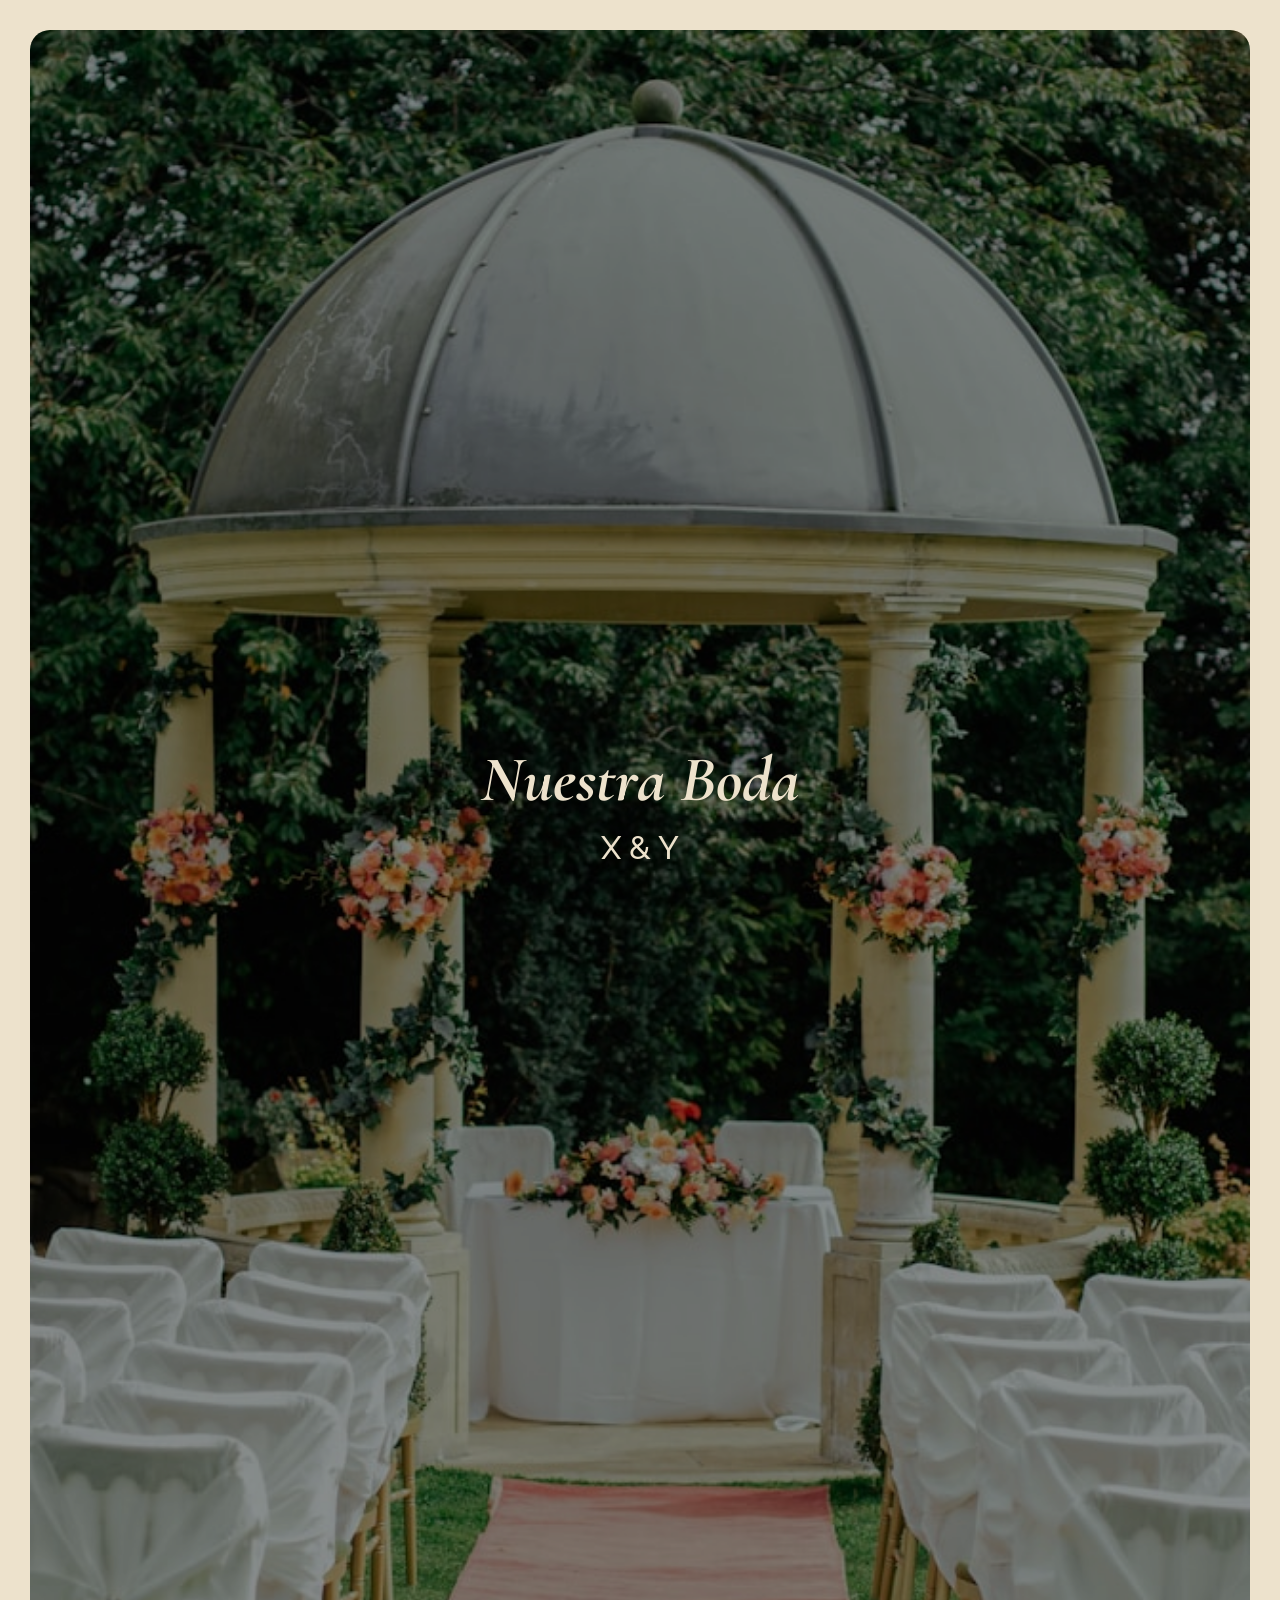
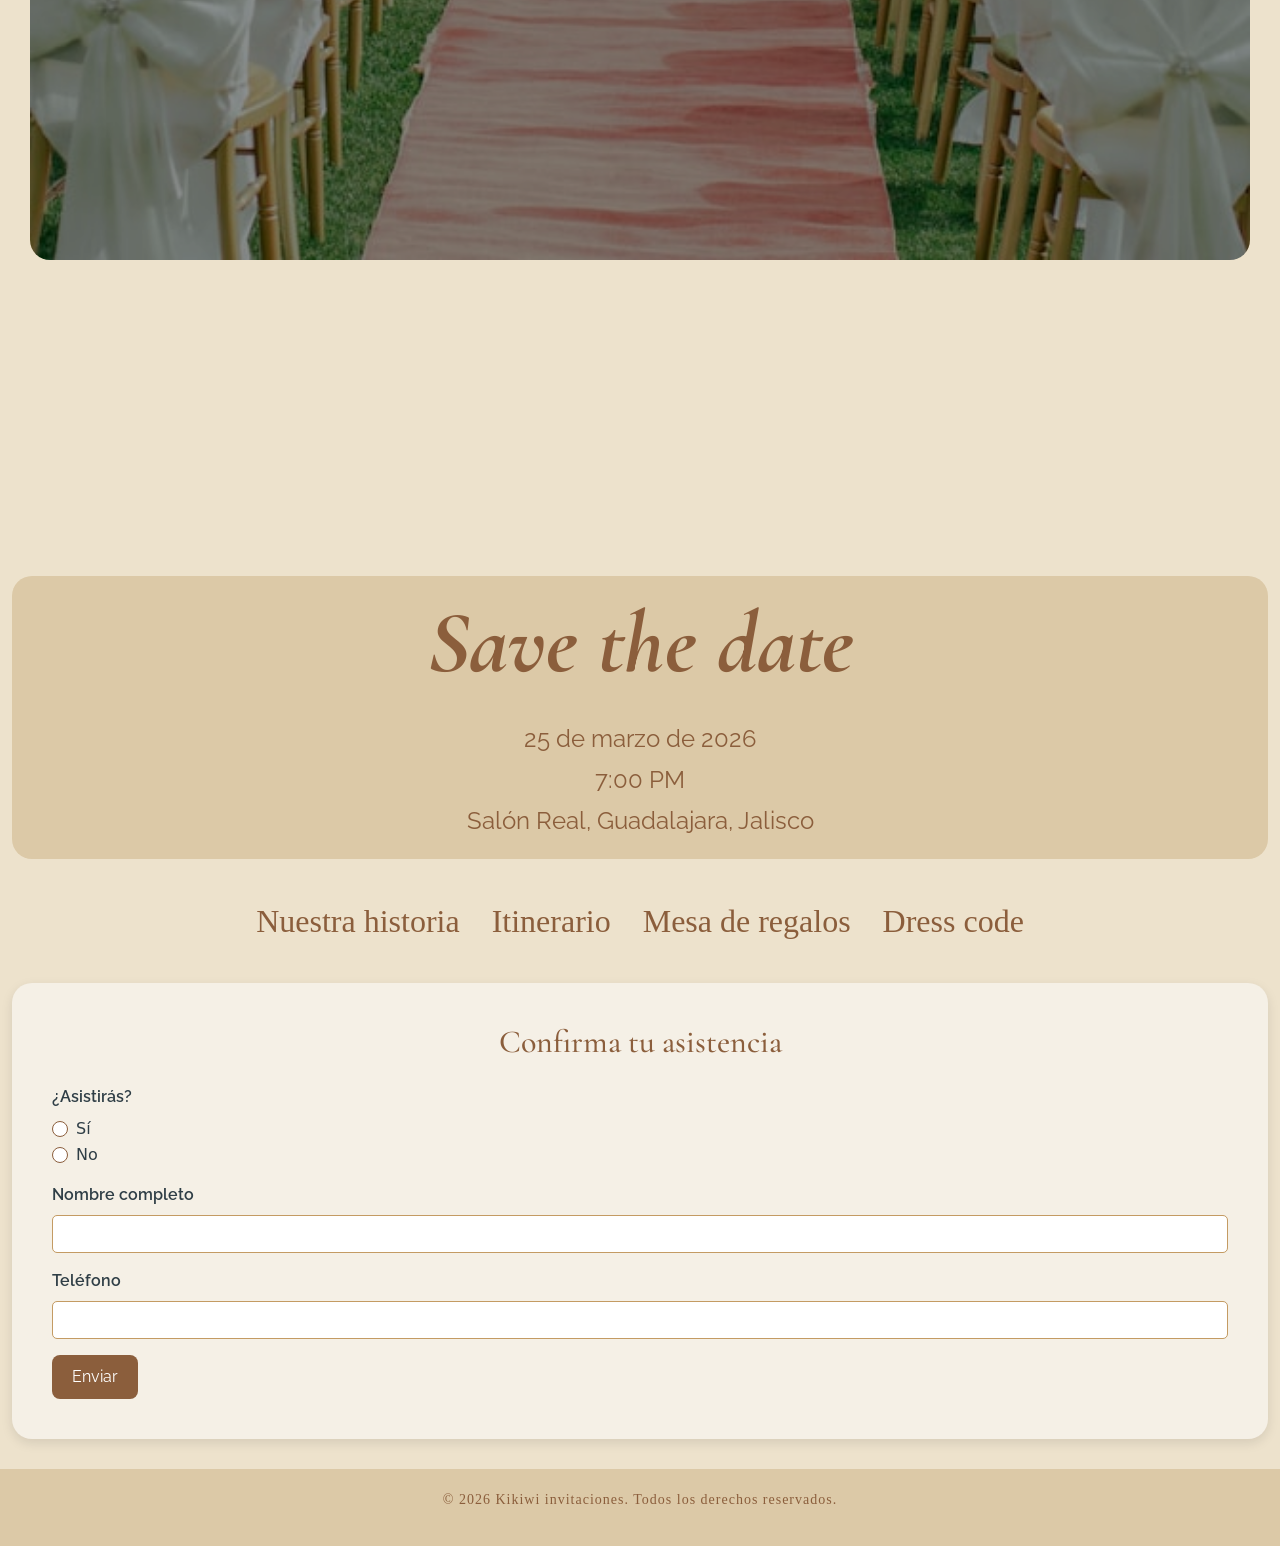
<file: index.html>
<!DOCTYPE html>
<html lang="es">
<head>
  <meta charset="UTF-8">
  <meta name="viewport" content="width=device-width, initial-scale=1">
  <title>Invitación Digital</title>
  <!-- Bootstrap CSS -->
  <link href="https://cdn.jsdelivr.net/npm/bootstrap@5.3.2/dist/css/bootstrap.min.css" rel="stylesheet">
  <!-- Tu archivo CSS -->
  <link rel="stylesheet" href="src/css/custom.css">
  <!-- Google Fonts -->
  <link rel="preconnect" href="https://fonts.googleapis.com">
  <link rel="preconnect" href="https://fonts.gstatic.com" crossorigin>
  <link href="https://fonts.googleapis.com/css2?family=Cormorant+Garamond:ital,wght@0,300..700;1,300..700&family=Raleway:ital,wght@0,100..900;1,100..900&display=swap" rel="stylesheet">
</head>
<body>

  <!-- Carrusel -->
  <section class="carousel-container">
    <div id="invitationCarousel" class="carousel slide carousel-fade" data-bs-ride="carousel">
      <div class="carousel-inner">
        <div class="carousel-item active" data-bs-interval="1000">
          <img src="src/img/img1.jpg" class="d-block w-100" alt="Foto 1">
        </div>
        <div class="carousel-item" data-bs-interval="1000">
          <img src="src/img/img2.jpg" class="d-block w-100" alt="Foto 2">
        </div>
        <div class="carousel-item" data-bs-interval="1000">
          <img src="src/img/img3.jpg" class="d-block w-100" alt="Foto 3">
        </div>
        <div class="carousel-item" data-bs-interval="1000">
          <img src="src/img/img4.jpg" class="d-block w-100" alt="Foto 4">
        </div>
        <div class="carousel-item" data-bs-interval="1000">
          <img src="src/img/img5.jpg" class="d-block w-100" alt="Foto 5">
        </div>
      </div>
      <div id="globalCaption" class="carousel-caption d-none d-md-block">
        <h5>Nuestra Boda</h5>
        <h4>X & Y</h4>
      </div>
    </div>
  </section>
  
  <!-- Información del evento -->
  <section class="container-fluid">
    <div class="saveDate text-center">
      <h1 class="mb-4">Save the date</h1>
      <p>25 de marzo de 2026</p>
      <p>7:00 PM</p>
      <p> Salón Real, Guadalajara, Jalisco</p>
    </div>
  </section>

  <!-- Barra de información  extra-->
  <section class="info-container">
    <ul class="nav justify-content-center">
      <li class="nav-item">
        <a class="nav-link" data-bs-toggle="collapse" href="#historia">Nuestra historia</a>
      </li>
      <li class="nav-item">
        <a class="nav-link"  data-bs-toggle="collapse" href="#itinerario">Itinerario</a>
      </li>
      <li class="nav-item">
        <a class="nav-link" data-bs-toggle="collapse" href="#mesaRegalos">Mesa de regalos</a>
      </li>
      <li class="nav-item">
        <a class="nav-link" data-bs-toggle="collapse" href="#dressCode">Dress code</a>
      </li>
    </ul>
    
    <!-- Secciones ocultas -->
    <div id="infoAccordion">

      <div class="historia-Container">
        <div id="historia" class="collapse"  data-bs-parent="#infoAccordion">
          <div class="card card-body text-center">
            <p>Nuestra historia está hecha de pequeños instantes que se vuelven eternos.</p>
            <p>Aquí compartimos algunos de ellos, que nos recuerdan que el amor es la mejor aventura.</p>
            <div id="historiaCarousel" class="carousel slide carousel-fade" data-bs-ride="carousel">
              <div class="carousel-inner">
                <div class="carousel-item active">
                  <img src="src/img/img4.jpg" class="d-block w-100" alt="...">
                </div>
                <div class="carousel-item">
                  <img src="src/img/img2.jpg" class="d-block w-100" alt="...">
                </div>
                <div class="carousel-item">
                  <img src="src/img/img3.jpg" class="d-block w-100" alt="...">
                </div>
              </div>
              <button class="carousel-control-prev" type="button" data-bs-target="#historiaCarousel" data-bs-slide="prev">
                <span class="carousel-control-prev-icon"></span>
              </button>
              <button class="carousel-control-next" type="button" data-bs-target="#historiaCarousel" data-bs-slide="next">
                <span class="carousel-control-next-icon"></span>
              </button>
            </div> 
            <p>Gracias por ser parte de nuestra historia</p>
          </div>
        </div>
      </div>
      
      <div class="itinerario-Container">
        <div id="itinerario" class="collapse" data-bs-parent="#infoAccordion">
          <div class="card card-body text-center">
            <div class="timeline">
              <div class="timeline-item">
                <div class="timeline-time">3:00 PM</div>
                <div class="timeline-dot"></div>
                <div class="timeline-content">
                  <p>Ceremonia religiosa</p>
                </div>
              </div>
              <div class="timeline-item">
                <div class="timeline-time">5:00 PM</div>
                <div class="timeline-dot"></div>
                <div class="timeline-content">
                  <p>Recepción y brindis</p>
                </div>
              </div>
              <div class="timeline-item">
                <div class="timeline-time">7:00 PM</div>
                <div class="timeline-dot"></div>
                <div class="timeline-content">
                  <p>Cena</p>
                </div>
              </div>
              <div class="timeline-item">
                <div class="timeline-time">9:00 PM</div>
                <div class="timeline-dot"></div>
                <div class="timeline-content">
                  <p>Baile y fiesta</p>
                </div>
              </div>
            </div>
          </div>
        </div>
      </div>
      
      <div class="mesaRegalos-Container">
        <div id="mesaRegalos" class="collapse" data-bs-parent="#infoAccordion">
          <div class="card card-body text-center">
            <p>Su presencia en nuestra boda es el mejor regalo que podemos recibir.</p>
            <p>Si desean acompañarnos también con un detalle, hemos preparado esta mesa de regalos con mucho cariño.</p>
            <div class="gift-cards">
              <div class="gift-option">
                <h5>Liverpool</h5>
                <p>Código: 123456</p>
                <a href="https://mesaderegalos.liverpool.com.mx/" target="_blank" class="btn btn-gift">
                  Ir a la tienda
                </a>
              </div>
              <div class="gift-option">
                <h5>Amazon</h5>
                <p>Lista de deseos</p>
                <a href="https://www.amazon.com/wedding/ourlist" target="_blank" class="btn btn-gift">
                  Ver lista
                </a>
              </div>
            </div>
            <p class="mt-3">Gracias por ser parte de nuestra historia.</p>
          </div>
        </div>
      </div>

      <div id="dressCodeContainer">
        <div id="dressCode" class="collapse" data-bs-parent="#infoAccordion">
          <div class="card card-body text-center">
            <p>Para nuestra boda, hemos elegido un dress code elegante y sofisticado.</p>
            <p>Nos encantaría que nuestros invitados se vistan con trajes formales, vestidos largos o conjuntos de cóctel.</p>
            <h2>Paleta de colores</h2>
            <div class="color-palette">
              <span class="color-dot color1"></span>
              <span class="color-dot color2"></span>
              <span class="color-dot color3"></span>
              <span class="color-dot color4"></span>
            </div>
            <p>¡Esperamos verlos luciendo increíbles en nuestro gran día!</p>
          </div>
        </div>
      </div>

    </div>
  </section>

  <!-- Formulario de confirmación -->
  <section class="container-fluid">
    <div class="attend-container">
      <h2 class="mb-4 text-center">Confirma tu asistencia</h2>
      <form id="confirmationForm">
        <div class="mb-3">
          <label for="asistencia" class="form-label">¿Asistirás?</label>
          <div class="form-check" required>
            <input class="form-check-input" type="radio" name="asistencia" id="asistenciaSi" value="Sí" required>
            <label class="form-check-label" for="asistenciaSi">Sí</label>
          </div>
          <div class="form-check">
            <input class="form-check-input" type="radio" name="asistencia" id="asistenciaNo" value="No" required>
            <label class="form-check-label" for="asistenciaNo">No</label>
          </div>
        </div>
        <div class="mb-3">
          <label for="nombre" class="form-label">Nombre completo</label>
          <input type="text" class="form-control" id="nombre" name="nombre" required>
        </div>
        <div class="mb-3">
          <label for="telefono" class="form-label">Teléfono</label>
          <input type="tel" class="form-control" id="telefono" name="telefono">
        </div>
        <button type="submit" class="btn btn-confirm">Enviar</button>
      </form>
    </div>
  </section>

  <footer class="footer text-center">
    <p>&copy; 2026 Kikiwi invitaciones. Todos los derechos reservados.</p>
  </footer>
  <!-- Bootstrap JS -->
  <script src="https://cdn.jsdelivr.net/npm/bootstrap@5.3.2/dist/js/bootstrap.bundle.min.js"></script>
  <!-- Tu archivo JS -->
  <script src="src/scripts/funtions.js"></script>

</body>
</html>
</file>
<file: src/css/custom.css>
/*<weight>: Use a value from 300 to 700
<uniquifier>: Use a unique and descriptive class name
.cormorant-garamond-<uniquifier> {
  font-family: "Cormorant Garamond", serif;
  font-optical-sizing: auto;
  font-weight: <weight>;
  font-style: normal;
}

<weight>: Use a value from 100 to 900
<uniquifier>: Use a unique and descriptive class name
.raleway-<uniquifier> {
  font-family: "Raleway", sans-serif;
  font-optical-sizing: auto;
  font-weight: <weight>;
  font-style: normal;
}*/

body{
  background-color: #ede2cc;
}

/*----------------------CAROUSEL - INICIO----------------------*/
.carousel-container {
  margin: 20px,auto;  
  padding: 30px;
}
#invitationCarousel .carousel-item img {
  filter: brightness(60%);
  border-radius: 20px;
}
@media (max-width: 768px) {
  #invitationCarousel {
    max-width: 95%;   /* ocupa casi todo el ancho en móvil */
    margin: 20px auto;
  }
  #invitationCarousel .carousel-item img {
    height: 250px;    /* altura más pequeña en móvil */
  }
}

#globalCaption {
  position: sticky;
  top: 20px;              /* más arriba (ajusta según lo necesites) */
  width: 100%;
  padding: 5px;           /* espacio vertical para el texto */
  text-align: center;
  opacity: 0;              /* invisible al inicio */
  transition: opacity 1.5s ease-in-out, color 0.8s ease-in-out; /* animación suave */
  z-index: 10;   
  color: #ede2cc;;  
}
#globalCaption.visible {
  opacity: 1;              /* se vuelve visible */
}
#globalCaption.black {
  color: #8b5e3c; /* color cuando ya no hay fondo oscuro */
}
#globalCaption h5 {
  font-family: "Cormorant Garamond", serif;
  font-size: 4rem;    /* tamaño grande para el título */
  font-weight: bold;
  font-style: italic;
}
#globalCaption h4 {
  font-family: "Raleway", sans-serif;
  font-size: 2rem;    /* tamaño más pequeño para el subtítulo */
  margin-top: 10px;
  font-style: normal;
}

/*----------------------SAVE THE DATE - INFO----------------------*/
.saveDate {
  background-color: #dcc9a7;
  padding: 15px;
  width: 100%;
  margin-bottom: 30px;
  border-radius: 20px;
}
.saveDate h1 {
  font-family: "Cormorant Garamond", serif;
  font-size: 5.5rem;
  font-weight: bold;
  font-style: italic;
  color: #8b5e3c;
}
.saveDate p {
  font-family: "Raleway", sans-serif;
  font-size: 1.5rem;
  color: #8b5e3c;
  margin: 5px 0;
}

/*----------------------NAVBAR - INFO----------------------*/
.nav-link {
  color: #8b5e3c; /* café elegante */
  font-weight: 500;
  font-family: "cormorant-garamond", serif;
  font-size: 2rem;
}
.nav-link:hover {
  color: #c49b63; /* dorado al pasar el mouse */
}
.nav-link:focus,
.nav-link:active,
.nav-link.show {
  color: #a67c52; /* color cuando está activo o seleccionado */
}
.card-body {
  background-color: #dcc9a7;
  padding-bottom: 15px; /* menos espacio debajo */
  max-width: 800px;   /* límite máximo de ancho */
  min-height: 400px;  /* altura mínima */
  margin: 0 auto;     /* centra el bloque en la página */
  margin-top: 25px;     /* espacio entre el botón y el card */
  border-radius: 20px;
}
.card-body p{
  font-family: "Cormorant Garamond", serif; /* tipografía elegante */
  color: #8b5e3c;
  font-size: 1.4rem;      /* más grande */
  line-height: 1.8;       /* espacio entre líneas */
}

/*----------------------NUESTRA HISTORIA - NAVBAR----------------------*/
#historiaCarousel {
  max-width: 400px;   /* ancho máximo del carrusel */
  margin: 0 auto;     /* centra el carrusel */
}
#historiaCarousel .carousel-item img {
  filter: brightness(60%);
  border-radius: 20px;
  object-fit: cover;
  display: block;
  margin-top: 30px;     /* espacio entre el texto inicial y el carrusel */
  margin-bottom: 1px;     /* espacio entre el carrusel y el texto final */
}
@media (max-width: 768px) {
  #historiaCarousel .carousel-item img{
    width: 150px;
    height: 225px;
  }
}
#historia p {
  opacity: 0;                /* invisible al inicio */
  transform: translateY(20px); /* desplazado hacia abajo */
  transition: opacity 1s ease, transform 1s ease;
}
#historia.show p {
  opacity: 1;                /* aparece */
  transform: translateY(0);  /* vuelve a su lugar */
}

/*----------------------ITINERARIO - NAVBAR----------------------*/
.timeline {
  position: relative;
  margin: 20px auto;
  padding: 10px 0;
  max-width: 500px;
}
.timeline::before {
  content: "";
  position: absolute;
  left: 50%; /* línea al centro */
  top: 0;
  bottom: 0;
  width: 2px;
  background: #8b5e3c;
  transform: translateX(-50%);
}
.timeline-item {
  display: flex;
  align-items: center;
  margin: 30px 0;
  opacity: 0;
  transform: translateY(30px);
  transition: all 0.8s ease;
}
.timeline-item.show {
  opacity: 1;
  transform: translateY(0);
}
.timeline-time {
  flex: 1;
  text-align: right;
  padding-right: 20px;
  font-family: "raleway", sans-serif;
  font-weight: bold;
  color: #8b5e3c;
}
.timeline-dot {
  width: 16px;
  height: 16px;
  background: #8b5e3c;
  border-radius: 50%;
  position: relative;
  z-index: 1;
}
.timeline-content {
  flex: 1;
  padding-left: 20px;
}

/*----------------------MESA DE REGALOS - NAVBAR----------------------*/
.gift-cards {
  display: flex;
  flex-wrap: wrap;
  justify-content: center;
  gap: 20px;
}
.gift-option {
  background: #ede2cc;
  border: 1px solid #ddd;
  border-radius: 12px;
  padding: 20px;
  width: 220px;
  box-shadow: 0 4px 8px rgba(0,0,0,0.1);
  opacity: 0;
  transform: translateY(30px);
  transition: all 0.8s ease;
}
.gift-option.show {
  opacity: 1;
  transform: translateY(0);
}
.gift-option h5 {
  font-family: "raleway", sans-serif;
  color: #8b5e3c;
  margin-bottom: 10px;
}
.btn-gift{
  background-color: #c49b63; /* dorado */
  color: #fff;
  border: none;
}
.btn-gift:hover {
  background-color: #a67c52; /* tono más oscuro al pasar el mouse */
}
#mesaRegalos p {
  opacity: 0;                /* invisible al inicio */
  transform: translateY(20px); /* desplazado hacia abajo */
  transition: opacity 1s ease, transform 1s ease;
}
#mesaRegalos.show p {
  opacity: 1;                /* aparece */
  transform: translateY(0);  /* vuelve a su lugar */
}

/*----------------------DRESS CODE - NAVBAR----------------------*/
#dressCode h2 {
  font-family: "Cormorant Garamond", serif; /* tipografía elegante */
  font-style: bold;
  color: #8b5e3c;
  font-size: 2.5rem;      /* más grande */
  margin-top: 20px;    /* espacio antes del título */
}
#dressCode p {
  opacity: 0;                /* invisible al inicio */
  transform: translateY(20px); /* desplazado hacia abajo */
  transition: opacity 1s ease, transform 1s ease;
}
#dressCode.show p {
  opacity: 1;                /* aparece */
  transform: translateY(0);  /* vuelve a su lugar */
}
.color-palette {
  display: flex;
  justify-content: center;
  gap: 15px;
  margin: 20px 0;
}
.color-dot {
  width: 40px;
  height: 40px;
  border-radius: 50%;
  display: inline-block;
  border: 2px solid #ccc;
  transition: transform 0.3s ease;
  opacity: 0;                /* invisible al inicio */
  transform: scale(0.5); /* desplazado hacia abajo */
}
.color-dot.show {
  opacity: 1;
  transform: scale(1);
  transition: all 0.6s ease;
}
.color-dot:hover {
  transform: scale(1.2); /* efecto al pasar el mouse */
}
/* Colores personalizados */
.color1 { background-color: #8b5e3c; }   /* café elegante */
.color2 { background-color: #c49b63; }   /* dorado */
.color3 { background-color: #c4a69b; }   /* rosa claro */
.color4 { background-color: #bab8a2; }   /* verde claro */

/*----------------------ASISTENCIA - FORM----------------------*/
.attend-container {
  background-color: #f5f0e6; /* beige claro */
  padding: 40px;
  margin-top: 30px;
  margin-bottom: 30px;
  border-radius: 20px;
  width: 100%;
  box-shadow: 0 4px 12px rgba(0,0,0,0.1);
}
.attend-container h2 {
  font-family: "Cormorant Garamond", serif;
  color: #8b5e3c; /* café elegante */
}
.form-label {
  font-weight: 600;
  font-family: "Raleway", sans-serif;
  color: #2f3e46; /* verde oscuro */
}
.form-control {
  border: 1px solid #c49b63; /* dorado */
  border-radius: 5px;
}
.custom-check {
  accent-color: #c49b63; /* dorado */
}
.form-check-input:checked {
  background-color: #c49b63;   /* dorado */
  border-color: #c49b63;
}
.form-check-input {
  border: 1px solid #8b5e3c;   /* café elegante */
}
.form-check-input:focus {
  border-color: #c49b63;
  box-shadow: 0 0 0 0.25rem rgba(196, 155, 99, 0.25); /* sombra dorada */
}
.form-check-label {
  font-weight: 500;
  color: #2f3e46; /* verde oscuro */
}
.btn-confirm {
  background-color: #8b5e3c; /* café elegante */
  font-family: "Raleway", sans-serif;
  color: #fff;
  border: none;
  border-radius: 8px;
  padding: 10px 20px;
  transition: background-color 0.3s ease;
}
.btn-confirm:hover {
  background-color: #c49b63; /* dorado al pasar el mouse */
  color: #fff;
}

/*----------------------FOOTER----------------------*/
.footer {
  background-color: #dcc9a7;   /* verde oscuro elegante */
  color: #8b5e3c;              /* beige claro para contraste */
  padding: 20px 0;
  font-family: 'Georgia', serif;
  font-size: 14px;
  letter-spacing: 1px;
}
.footer p:hover {
  color: #c49b63;              /* dorado */
  transition: color 0.3s ease;
}
</file>
